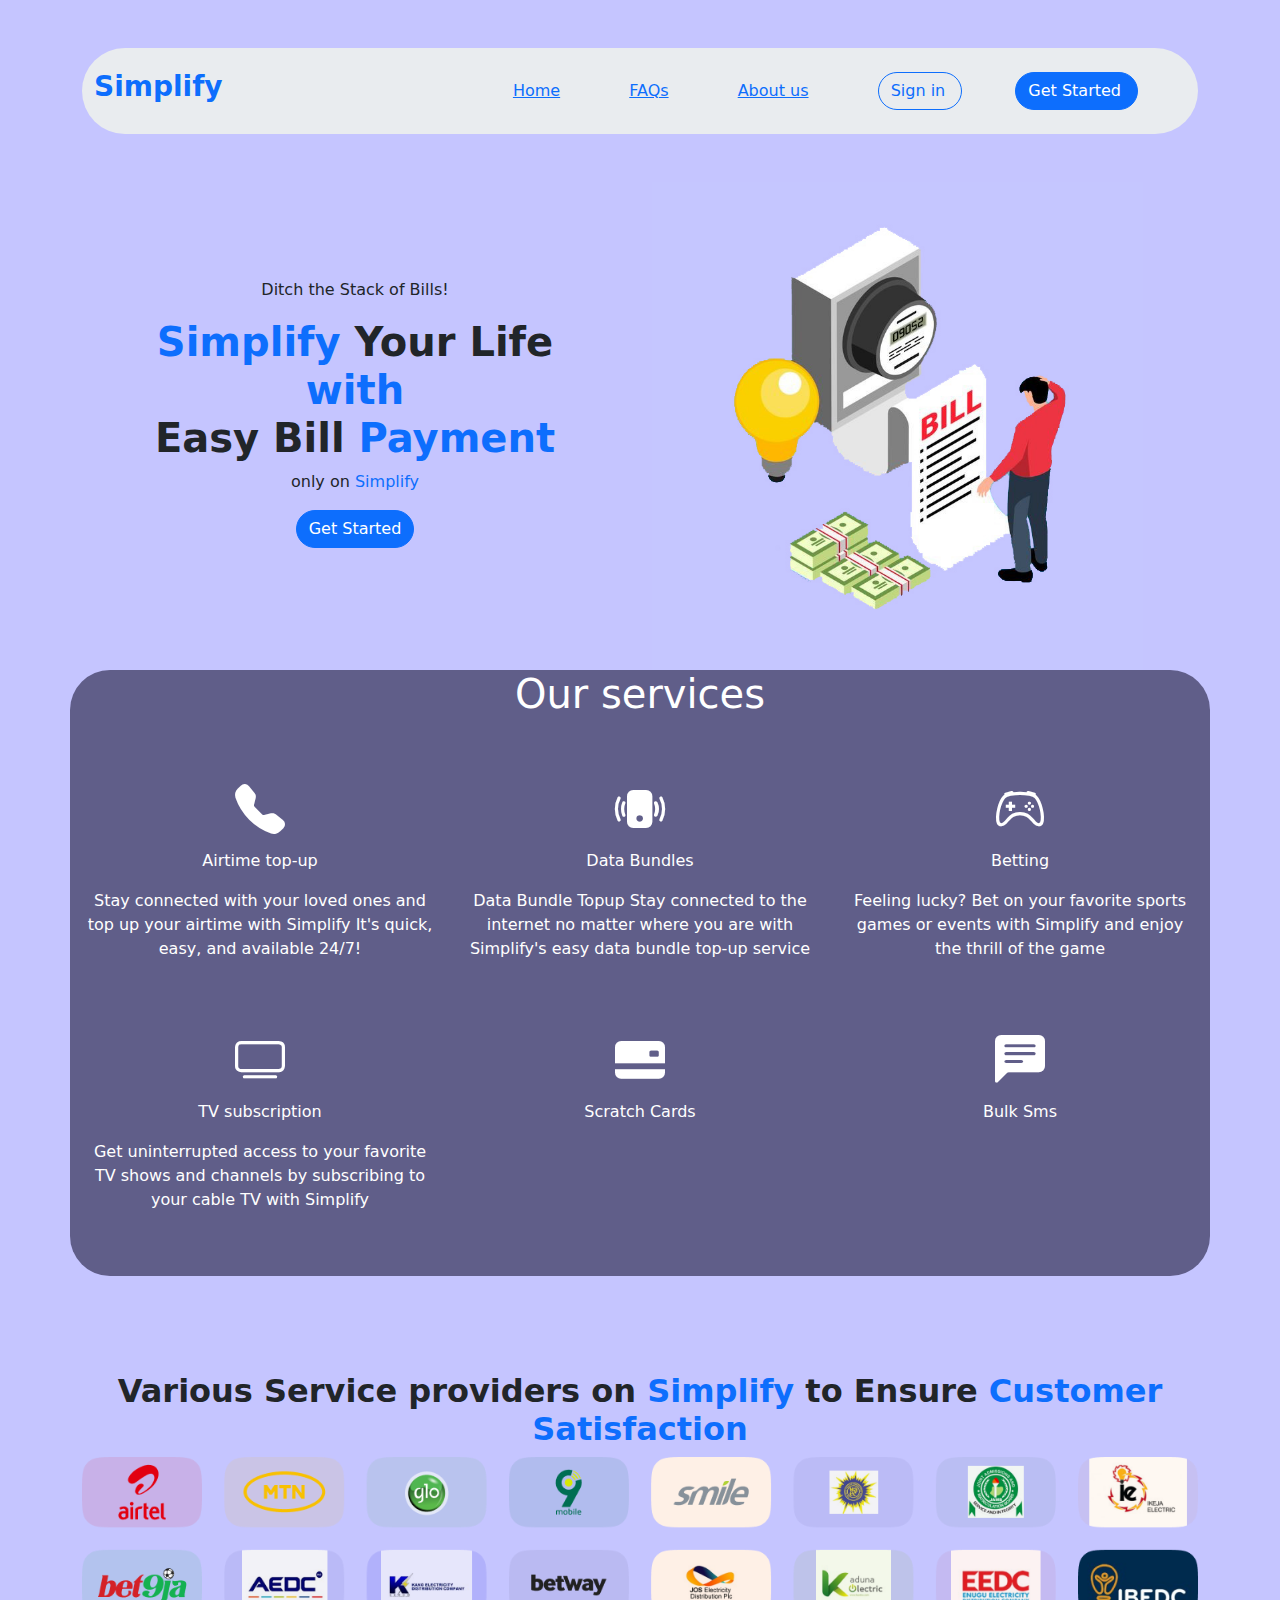
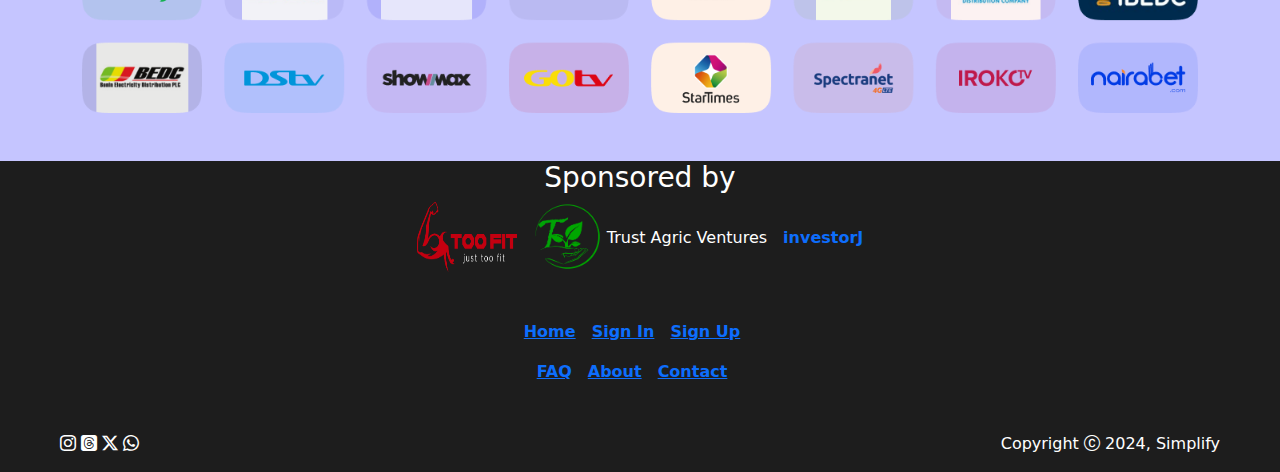
<file: index.html>
<!DOCTYPE html>
<html lang="en">
<head>
    <link rel="stylesheet" href="style.css">
    <link rel="stylesheet" href="https://cdn.jsdelivr.net/npm/bootstrap-icons@1.11.3/font/bootstrap-icons.min.css">
    <link href="https://cdn.jsdelivr.net/npm/bootstrap@5.3.3/dist/css/bootstrap.min.css" rel="stylesheet" integrity="sha384-QWTKZyjpPEjISv5WaRU9OFeRpok6YctnYmDr5pNlyT2bRjXh0JMhjY6hW+ALEwIH" crossorigin="anonymous">
    <meta charset="UTF-8">
    <meta name="viewport" content="width=device-width, initial-scale=1.0">
    <title>Simplify</title>
</head>
<body style="background-color:  rgb(197, 197, 255);">
 
    <!-- navbar section -->
    <div class="container mt-5">
        <nav class="navbar bg-body-secondary rounded-pill d-flex">
            <div class="container-fluid">
              <a class="navbar-brand" href="#">
               <h3 class="text-primary fw-bold">Simplify</h1>
              </a>
                <ul class="mt-3 ">
                    <li class="d-inline-block d-none d-lg-inline-block"><a class="me-5 pe-3 " href="#">Home</a></li>
                    <li class="d-inline-block d-none d-lg-inline-block"><a class="me-5 pe-3 " href="">FAQs</a></li>
                    <li class="d-inline-block d-none d-lg-inline-block"><a class="me-5 pe-3 " href="">About us</a></li>
                    <li class="d-inline-block d-none d-lg-inline-block"><a class="me-5 pe-3 btn btn-outline-primary rounded-pill" href="html/Rentify.html">Sign in</a></li>
                    <li class="d-inline-block d-none d-lg-inline-block"><a class="me-5 pe-3 btn btn-primary rounded-pill text-white" href="html/signup.html">Get Started</a></li>
                    <i onclick="openAm()" style="font-size: 20px;" class="d-block me-5 d-lg-none bi bi-list text-primary"></i>
                </ul>
            </div>
        </nav>
    </div>
      
    
          <!-- Advert section -->
          <div class="container">
            <div class="grid">
                <div class="row mt-md-5 mt-0">
                    <div class="col-12 col-md-6 pt-5">
                        <div class="adtext mt-5 text-center">
                            <p>Ditch the Stack of Bills!</p>
                            <h1 class="fw-bold"><span class="text-primary">Simplify </span>Your Life <br><span class="text-primary">with</span> <br> Easy Bill <span class="text-primary">Payment</span> <br></h1>
                            <p>only on <span class="text-primary">Simplify</span> </p>
                            <a class="btn btn-primary rounded-pill" href="">Get Started</a>
                        </div>
                        
                    </div>
                    <div class="col-12 col-md-6">
                        <img width="90%"  src="images/billpay.jpg" alt="">
                    </div>
                </div>
                
            </div>
        </div>
      </div>

    
         <!-- Dropdown nav section -->
    <nav class="mobile-nav border border-primary border-3 rounded" id="drop_nav">
        <i onclick="closeAm()" style="color: antiquewhite;" class="bi bi-x-lg"></i>
        <a class="d-block" href="">Home</a>
        <a class="d-block" href="">FAQ</a>
        <a class="d-block" href="">About Us</a>
        <a class="d-block" href="">Sign In</a>
        <a class="d-block" href="">Sign Up</a>
    </nav>
 
 
    <!-- What we offer section -->
    <div class="offer-sec container offer text-white">
        <h1 class="text-center">Our services</h1>
        <div class="grid">
            <div class="row mb-5 py-5 px-3nj gy-5">
                <div class="col-6 col-md-4 text-center coldivs rounded-pill">
                    <i style="font-size: 50px;" class="bi bi-telephone-fill"></i>
                    <p>Airtime top-up</p>
                    <p>Stay connected with your loved ones and top up your airtime with Simplify It's quick, easy, and available 24/7!</p>
                </div>
                <div class="col-6 col-md-4 text-center coldivs rounded-pill">
                    <i style="font-size: 50px;" class="bi bi-phone-vibrate-fill"></i>
                    <p>Data Bundles</p>
                    <p>Data Bundle Topup
                        Stay connected to the internet no matter where you are with Simplify's easy data bundle top-up service</p>
                </div>
                <div class="col-6 col-md-4 text-center coldivs rounded-pill">
                    <i style="font-size: 50px;" class="bi bi-controller"></i>
                    <p>Betting</p>
                    <p>Feeling lucky? Bet on your favorite sports games or events with Simplify and enjoy the thrill of the game</p>
                </div>
            <!-- </div> -->

             <!-- <div class="row mt-5 py-5 px-3"> -->
                <div class="col-6 col-md-4 text-center coldivs rounded-pill">
                    <i style="font-size: 50px;" class="bi bi-tv"></i>
                    <p>TV subscription</p>
                    <p>Get uninterrupted access to your favorite TV shows and channels by subscribing to your cable TV with Simplify</p>
                </div>
                <div class="col-6 col-md-4 text-center coldivs rounded-pill">
                    <i style="font-size: 50px;" class="bi bi-credit-card-2-back-fill"></i>
                    <p>Scratch Cards</p>
                </div>
                <div class="col-6 col-md-4 text-center coldivs rounded-pill">
                    <i style="font-size: 50px;" class="bi bi-chat-left-text-fill"></i>
                    <p>Bulk Sms</p>
                </div>
            </div>
        </div>
    </div>


    <!-- Second advert section -->
    <div class="container pt-5">
        <h2 class="text-center fw-bold"> Various Service providers on <span class="text-primary">Simplify</span> to Ensure <span class="text-primary">Customer Satisfaction</span></h2>
        <img width="100%" src="images/providers.png" alt="">
    </div>
    


    <!-- Footer Section --> 
    <div class="footerg container-fluid mt-5">
        <div class="sponsors">
            <h3 class="text-center text-white">Sponsored by</h3>
            <div class="logos d-flex justify-content-center">
                <img class="me-3" width="100px" src="images/R&W TF.png" alt="">
                <img class="me-1 " width="70px" src="images/trust-logo.png" alt="">
                <div class="text-white mt-4">Trust Agric Ventures</div>
                <div class="text-primary mt-4 ms-3 fw-bold">investorJ </div>
            </div>
        </div>
        <div class="container pt-5">
            <div class="d-flex justify-content-center mb-3">
                <a class="mylink me-3 fw-bold" href="../index.html">Home</a>
                <a class="mylink me-3 fw-bold" href="login.html">Sign In</a>
                <a class="mylink me-3 fw-bold" href="signup.html">Sign Up</a>                
            </div>
            <div class="d-flex justify-content-center">
                <a class="mylink me-3 fw-bold" href="faq.html">FAQ</a>
                <a class="mylink me-3 fw-bold" href="about.html">About</a>
                <a class="mylink me-3 fw-bold" href="contact.html">Contact</a>
            </div>
        </div>
    
        <div class="grid mx-0 mx-md-5">
            <div class="row mt-5">
                <div class="text-center text-md-start col-12 col-md mb-2 mb-md-0">
                    <i class="text-white bi bi-instagram"></i>
                    <i class="text-white bi bi-threads-fill"></i>
                    <i class="text-white bi bi-twitter-x"></i>
                    <i class="text-white bi bi-whatsapp"></i>
                </div>
                <div class="col-12 col-md">
                    <p class="text-center text-md-end text-white">Copyright <i class="bi bi-c-circle"></i> 2024, Simplify</p>
                </div>
            </div>
        </div>
    </div>
<script src="script.js"></script>
<script src="https://cdn.jsdelivr.net/npm/bootstrap@5.3.3/dist/js/bootstrap.bundle.min.js" integrity="sha384-YvpcrYf0tY3lHB60NNkmXc5s9fDVZLESaAA55NDzOxhy9GkcIdslK1eN7N6jIeHz" crossorigin="anonymous"></script>    
</body>
</html>
</file>
<file: style.css>
.offer {
    background-color: rgb(255, 255, 255);
}

.road {
    position: relative;
    top: -70px;
}

.coldivs {
    cursor: pointer;
}
.coldivs:hover {
    background-color: rgba(197, 197, 255, 0.301);
}


/* dropdown nav styling */
.mobile-nav{
    background-color: rgba(13, 13, 13, 0.815);
    display: none;
    padding: 50px;
    position: absolute;
    top: 50px;
    right: 10px;
    backdrop-filter: blur(8px);
}

.mobile-nav a {
    text-decoration: none;
}


.offer-sec{
    background-color: rgba(6, 1, 33, 0.53); 
    /* backdrop-filter: blur(8px); */
    border-radius: 40px;
}



/* footer section */
.footerg {
    min-height: 300px;
    background-color: #1d1d1d;
}
</file>
